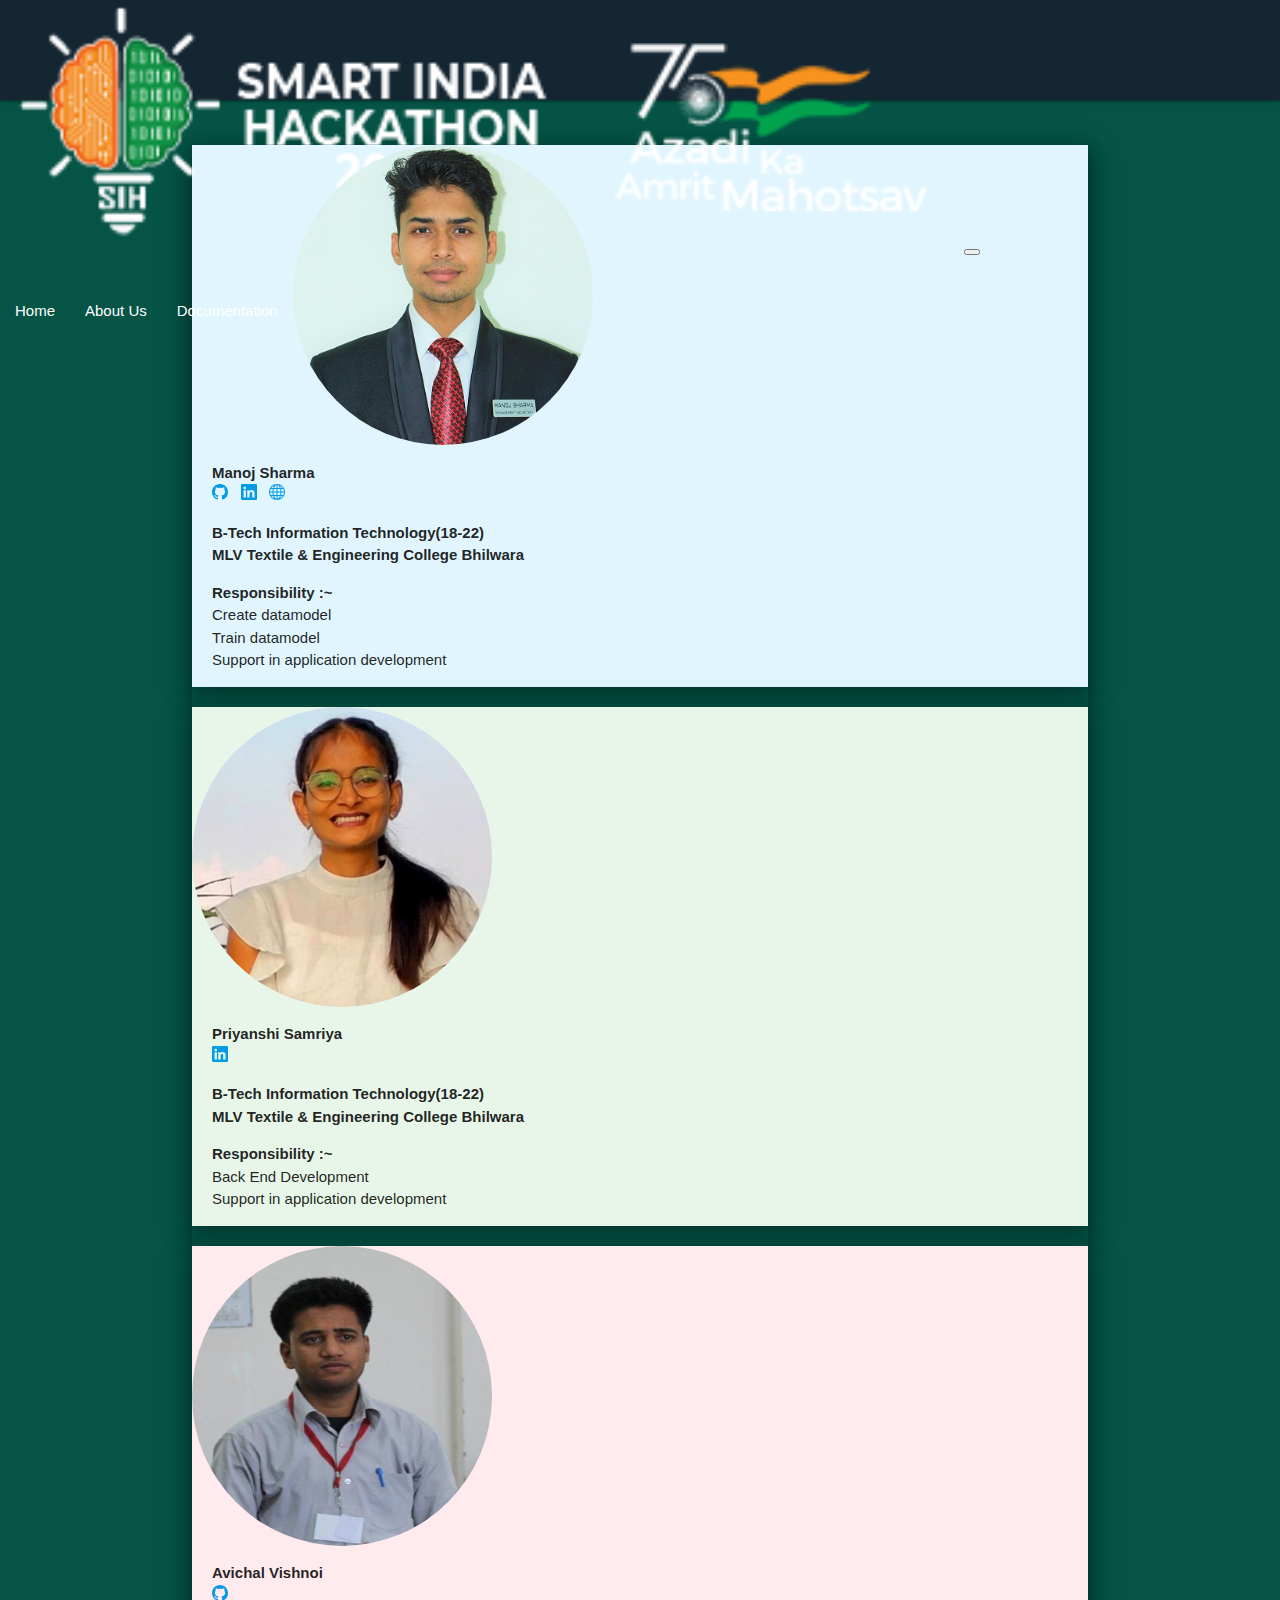
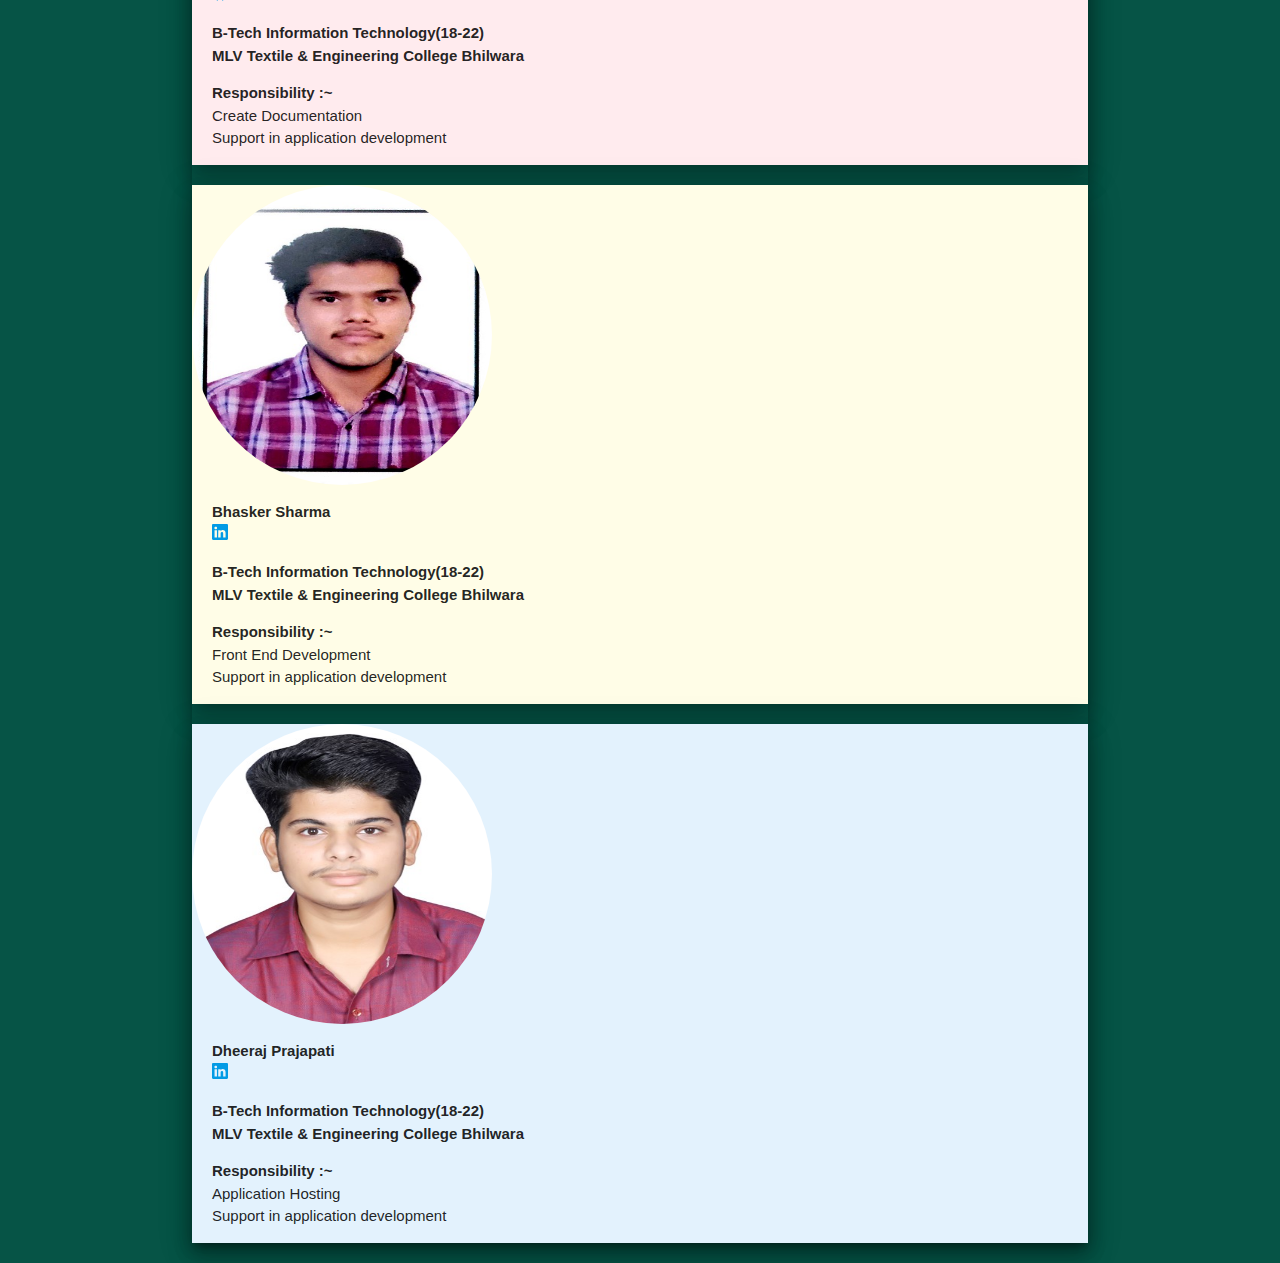
<file: templates/aboutus.html>
<!doctype html>
<html lang="en">

<head>
  <!-- Required meta tags -->
  <meta charset="utf-8">
  <meta name="viewport" content="width=device-width, initial-scale=1">
  <!-- Bootstrap CSS -->
  <link href="https://cdn.jsdelivr.net/npm/bootstrap@5.1.3/dist/css/bootstrap.min.css" rel="stylesheet" integrity="sha384-1BmE4kWBq78iYhFldvKuhfTAU6auU8tT94WrHftjDbrCEXSU1oBoqyl2QvZ6jIW3" crossorigin="anonymous">
  <link rel="stylesheet" href="https://cdnjs.cloudflare.com/ajax/libs/materialize/1.0.0/css/materialize.min.css">
  <link href="/static/css/aboutus.css" rel="stylesheet">
  <title>SIH 2022</title>
</head>

<body style="background-color:#065446">
    <nav class="navbar navbar-expand-lg navbar-dark " style="background-color:#142632; height: 100px;">
  <div class="container-fluid">
    <a class="navbar-brand" href="#"><img class="img-fluid" src="/static/images/SIH.png" height="75%" width="75%"></a>
    <button class="navbar-toggler" type="button" data-bs-toggle="collapse" data-bs-target="#navbarSupportedContent" aria-controls="navbarSupportedContent" aria-expanded="false" aria-label="Toggle navigation">
      <span class="navbar-toggler-icon"></span>
    </button>
    <div class="collapse navbar-collapse" id="navbarSupportedContent">
      <ul class="navbar-nav me-auto mb-2 mb-lg-0">
        <li class="nav-item">
          <a class="nav-link" aria-current="page" href="/">Home</a>
        </li>
        <li class="nav-item">
          <a class="nav-link active" href="aboutus.html">About Us</a>
        </li>
        <li class="nav-item">
          <a class="nav-link" href="docs.html">Documentation</a>
        </li>
      </ul>
    </div>
  </div>
</nav>
    <br><br>

<div class="main z-depth-3 container">


    <div class="row light-blue lighten-5 z-depth-4 ">
        <div class="col-sm-4"> <img class="circle" src="/static/images/mj.jpg" width="300px" height="300px"> </div>
        <div class="col-sm-8">
          <p class="name"><b>Manoj Sharma</b> &nbsp;&nbsp;&nbsp;&nbsp;<br>
           <a href="https://github.com/ErManoj-Sharma" ><svg xmlns="http://www.w3.org/2000/svg" width="16" height="16" fill="currentColor" class="bi bi-github" viewBox="0 0 16 16">
  <path d="M8 0C3.58 0 0 3.58 0 8c0 3.54 2.29 6.53 5.47 7.59.4.07.55-.17.55-.38 0-.19-.01-.82-.01-1.49-2.01.37-2.53-.49-2.69-.94-.09-.23-.48-.94-.82-1.13-.28-.15-.68-.52-.01-.53.63-.01 1.08.58 1.23.82.72 1.21 1.87.87 2.33.66.07-.52.28-.87.51-1.07-1.78-.2-3.64-.89-3.64-3.95 0-.87.31-1.59.82-2.15-.08-.2-.36-1.02.08-2.12 0 0 .67-.21 2.2.82.64-.18 1.32-.27 2-.27.68 0 1.36.09 2 .27 1.53-1.04 2.2-.82 2.2-.82.44 1.1.16 1.92.08 2.12.51.56.82 1.27.82 2.15 0 3.07-1.87 3.75-3.65 3.95.29.25.54.73.54 1.48 0 1.07-.01 1.93-.01 2.2 0 .21.15.46.55.38A8.012 8.012 0 0 0 16 8c0-4.42-3.58-8-8-8z"/>
</svg></a> &nbsp;
          <a href="https://www.linkedin.com/in/ermanojsharmait/"  ><svg xmlns="http://www.w3.org/2000/svg" width="16" height="16" fill="currentColor" class="bi bi-linkedin" viewBox="0 0 16 16">
  <path d="M0 1.146C0 .513.526 0 1.175 0h13.65C15.474 0 16 .513 16 1.146v13.708c0 .633-.526 1.146-1.175 1.146H1.175C.526 16 0 15.487 0 14.854V1.146zm4.943 12.248V6.169H2.542v7.225h2.401zm-1.2-8.212c.837 0 1.358-.554 1.358-1.248-.015-.709-.52-1.248-1.342-1.248-.822 0-1.359.54-1.359 1.248 0 .694.521 1.248 1.327 1.248h.016zm4.908 8.212V9.359c0-.216.016-.432.08-.586.173-.431.568-.878 1.232-.878.869 0 1.216.662 1.216 1.634v3.865h2.401V9.25c0-2.22-1.184-3.252-2.764-3.252-1.274 0-1.845.7-2.165 1.193v.025h-.016a5.54 5.54 0 0 1 .016-.025V6.169h-2.4c.03.678 0 7.225 0 7.225h2.4z"/>
</svg> </a>&nbsp;
              <a href="https://ermanoj-sharma.github.io/portfolio/" ><svg xmlns="http://www.w3.org/2000/svg" width="16" height="16" fill="currentColor" class="bi bi-globe" viewBox="0 0 16 16">
  <path d="M0 8a8 8 0 1 1 16 0A8 8 0 0 1 0 8zm7.5-6.923c-.67.204-1.335.82-1.887 1.855A7.97 7.97 0 0 0 5.145 4H7.5V1.077zM4.09 4a9.267 9.267 0 0 1 .64-1.539 6.7 6.7 0 0 1 .597-.933A7.025 7.025 0 0 0 2.255 4H4.09zm-.582 3.5c.03-.877.138-1.718.312-2.5H1.674a6.958 6.958 0 0 0-.656 2.5h2.49zM4.847 5a12.5 12.5 0 0 0-.338 2.5H7.5V5H4.847zM8.5 5v2.5h2.99a12.495 12.495 0 0 0-.337-2.5H8.5zM4.51 8.5a12.5 12.5 0 0 0 .337 2.5H7.5V8.5H4.51zm3.99 0V11h2.653c.187-.765.306-1.608.338-2.5H8.5zM5.145 12c.138.386.295.744.468 1.068.552 1.035 1.218 1.65 1.887 1.855V12H5.145zm.182 2.472a6.696 6.696 0 0 1-.597-.933A9.268 9.268 0 0 1 4.09 12H2.255a7.024 7.024 0 0 0 3.072 2.472zM3.82 11a13.652 13.652 0 0 1-.312-2.5h-2.49c.062.89.291 1.733.656 2.5H3.82zm6.853 3.472A7.024 7.024 0 0 0 13.745 12H11.91a9.27 9.27 0 0 1-.64 1.539 6.688 6.688 0 0 1-.597.933zM8.5 12v2.923c.67-.204 1.335-.82 1.887-1.855.173-.324.33-.682.468-1.068H8.5zm3.68-1h2.146c.365-.767.594-1.61.656-2.5h-2.49a13.65 13.65 0 0 1-.312 2.5zm2.802-3.5a6.959 6.959 0 0 0-.656-2.5H12.18c.174.782.282 1.623.312 2.5h2.49zM11.27 2.461c.247.464.462.98.64 1.539h1.835a7.024 7.024 0 0 0-3.072-2.472c.218.284.418.598.597.933zM10.855 4a7.966 7.966 0 0 0-.468-1.068C9.835 1.897 9.17 1.282 8.5 1.077V4h2.355z"/>
</svg> </a>
          </p>
            <p class="post"><b>B-Tech Information Technology(18-22)<br>MLV Textile & Engineering College Bhilwara </b></p>
            <p><b>Responsibility :~ </b><br> Create datamodel<br>Train datamodel<br> Support in application development</p>
        </div>
    </div>

<div class="row green lighten-5 z-depth-4">
        <div class="col-sm-4"> <img class="circle" src="/static/images/pri2.jpg" width="300px" height="300px"> </div>
        <div class="col-sm-8">
            <p class="name"><b>Priyanshi Samriya</b> &nbsp;&nbsp;&nbsp;&nbsp;<br>
                <a href="https://www.linkedin.com/in/priyanshi-samriya-65570b16a"  ><svg xmlns="http://www.w3.org/2000/svg" width="16" height="16" fill="currentColor" class="bi bi-linkedin" viewBox="0 0 16 16">
  <path d="M0 1.146C0 .513.526 0 1.175 0h13.65C15.474 0 16 .513 16 1.146v13.708c0 .633-.526 1.146-1.175 1.146H1.175C.526 16 0 15.487 0 14.854V1.146zm4.943 12.248V6.169H2.542v7.225h2.401zm-1.2-8.212c.837 0 1.358-.554 1.358-1.248-.015-.709-.52-1.248-1.342-1.248-.822 0-1.359.54-1.359 1.248 0 .694.521 1.248 1.327 1.248h.016zm4.908 8.212V9.359c0-.216.016-.432.08-.586.173-.431.568-.878 1.232-.878.869 0 1.216.662 1.216 1.634v3.865h2.401V9.25c0-2.22-1.184-3.252-2.764-3.252-1.274 0-1.845.7-2.165 1.193v.025h-.016a5.54 5.54 0 0 1 .016-.025V6.169h-2.4c.03.678 0 7.225 0 7.225h2.4z"/>
</svg> </a></p>
            <p class="post"><b>B-Tech Information Technology(18-22)<br>MLV Textile & Engineering College Bhilwara </b></p>
            <p><b>Responsibility :~ </b><br> Back End Development <br> Support in application development</p></div>
    </div>


    <div class="row red lighten-5 z-depth-4">
        <div class="col-sm-4"> <img class="circle" src="/static/images/avi.jpg" width="300px" height="300px"> </div>
        <div class="col-sm-8">
            <p class="name"><b>Avichal Vishnoi</b> &nbsp;&nbsp;&nbsp;&nbsp;<br>
                <a href="https://github.com/avichalvishnoi" ><svg xmlns="http://www.w3.org/2000/svg" width="16" height="16" fill="currentColor" class="bi bi-github" viewBox="0 0 16 16">
  <path d="M8 0C3.58 0 0 3.58 0 8c0 3.54 2.29 6.53 5.47 7.59.4.07.55-.17.55-.38 0-.19-.01-.82-.01-1.49-2.01.37-2.53-.49-2.69-.94-.09-.23-.48-.94-.82-1.13-.28-.15-.68-.52-.01-.53.63-.01 1.08.58 1.23.82.72 1.21 1.87.87 2.33.66.07-.52.28-.87.51-1.07-1.78-.2-3.64-.89-3.64-3.95 0-.87.31-1.59.82-2.15-.08-.2-.36-1.02.08-2.12 0 0 .67-.21 2.2.82.64-.18 1.32-.27 2-.27.68 0 1.36.09 2 .27 1.53-1.04 2.2-.82 2.2-.82.44 1.1.16 1.92.08 2.12.51.56.82 1.27.82 2.15 0 3.07-1.87 3.75-3.65 3.95.29.25.54.73.54 1.48 0 1.07-.01 1.93-.01 2.2 0 .21.15.46.55.38A8.012 8.012 0 0 0 16 8c0-4.42-3.58-8-8-8z"/>
</svg></a>


            </p>
            <p class="post"><b>B-Tech Information Technology(18-22)<br>MLV Textile & Engineering College Bhilwara </b></p>
            <p><b>Responsibility :~ </b><br> Create Documentation<br> Support in application development</p>
        </div>
    </div>


    <div class="row yellow lighten-5 z-depth-4">
        <div class="col-sm-4"> <img class="circle" src="/static/images/bhasker.jpg" width="300px" height="300px"> </div>
        <div class="col-sm-8">
            <p class="name"><b>Bhasker Sharma</b> &nbsp;&nbsp;&nbsp;&nbsp;<br>
               <a href="https://www.linkedin.com/in/bhaskar-sharma-732680222"  ><svg xmlns="http://www.w3.org/2000/svg" width="16" height="16" fill="currentColor" class="bi bi-linkedin" viewBox="0 0 16 16">
  <path d="M0 1.146C0 .513.526 0 1.175 0h13.65C15.474 0 16 .513 16 1.146v13.708c0 .633-.526 1.146-1.175 1.146H1.175C.526 16 0 15.487 0 14.854V1.146zm4.943 12.248V6.169H2.542v7.225h2.401zm-1.2-8.212c.837 0 1.358-.554 1.358-1.248-.015-.709-.52-1.248-1.342-1.248-.822 0-1.359.54-1.359 1.248 0 .694.521 1.248 1.327 1.248h.016zm4.908 8.212V9.359c0-.216.016-.432.08-.586.173-.431.568-.878 1.232-.878.869 0 1.216.662 1.216 1.634v3.865h2.401V9.25c0-2.22-1.184-3.252-2.764-3.252-1.274 0-1.845.7-2.165 1.193v.025h-.016a5.54 5.54 0 0 1 .016-.025V6.169h-2.4c.03.678 0 7.225 0 7.225h2.4z"/>
</svg> </a></p>
            <p class="post"><b>B-Tech Information Technology(18-22)<br>MLV Textile & Engineering College Bhilwara </b></p>
            <p><b>Responsibility :~ </b><br> Front End Development <br> Support in application development</p>

             </div>
    </div>



     <div class="row blue lighten-5 z-depth-4">
        <div class="col-sm-4"> <img class="circle" src="/static/images/Dheeraj.jpg" width="300px" height="300px"> </div>
        <div class="col-sm-8">
            <p class="name"><b>Dheeraj Prajapati</b> &nbsp;&nbsp;&nbsp;&nbsp;<br>
            <a href="https://www.linkedin.com/in/dheeraj-prajapati-399a64209/"  ><svg xmlns="http://www.w3.org/2000/svg" width="16" height="16" fill="currentColor" class="bi bi-linkedin" viewBox="0 0 16 16">
  <path d="M0 1.146C0 .513.526 0 1.175 0h13.65C15.474 0 16 .513 16 1.146v13.708c0 .633-.526 1.146-1.175 1.146H1.175C.526 16 0 15.487 0 14.854V1.146zm4.943 12.248V6.169H2.542v7.225h2.401zm-1.2-8.212c.837 0 1.358-.554 1.358-1.248-.015-.709-.52-1.248-1.342-1.248-.822 0-1.359.54-1.359 1.248 0 .694.521 1.248 1.327 1.248h.016zm4.908 8.212V9.359c0-.216.016-.432.08-.586.173-.431.568-.878 1.232-.878.869 0 1.216.662 1.216 1.634v3.865h2.401V9.25c0-2.22-1.184-3.252-2.764-3.252-1.274 0-1.845.7-2.165 1.193v.025h-.016a5.54 5.54 0 0 1 .016-.025V6.169h-2.4c.03.678 0 7.225 0 7.225h2.4z"/>
</svg> </a>
            </p>
            <p class="post"><b>B-Tech Information Technology(18-22)<br>MLV Textile & Engineering College Bhilwara </b></p>
            <p><b>Responsibility :~ </b><br> Application Hosting <br> Support in application development</p>

        </div>
    </div>
</div>


  <script src="https://cdn.jsdelivr.net/npm/bootstrap@5.1.3/dist/js/bootstrap.bundle.min.js" integrity="sha384-ka7Sk0Gln4gmtz2MlQnikT1wXgYsOg+OMhuP+IlRH9sENBO0LRn5q+8nbTov4+1p" crossorigin="anonymous"></script>
</body>

</html>
</file>
<file: static/css/aboutus.css>
p{
    margin-left:20px;
    margin-top:10px;
}
</file>
